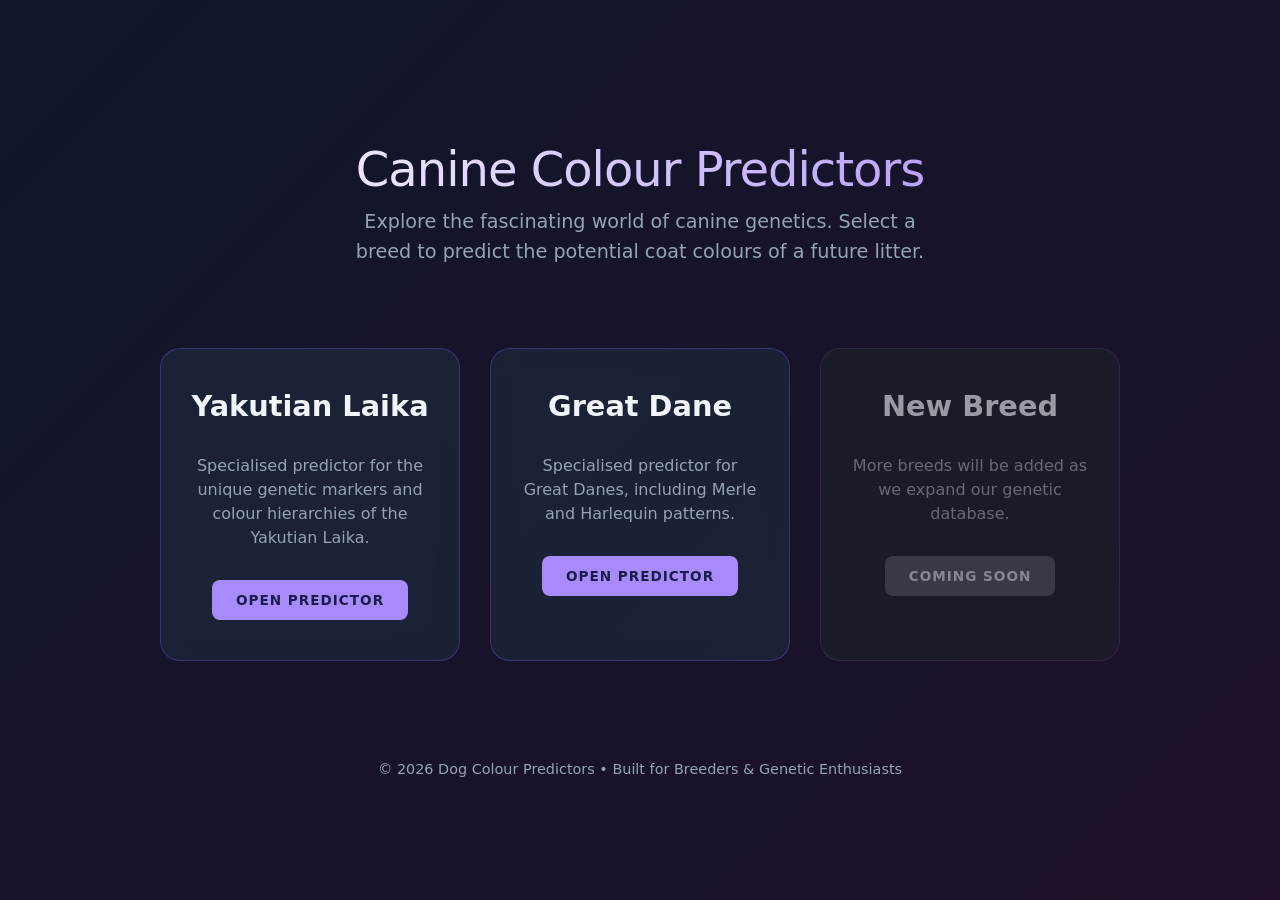
<file: index.html>
<!doctype html>
<html lang="en-AU">
<head>
  <meta charset="utf-8" />
  <meta name="viewport" content="width=device-width,initial-scale=1" />
  <title>Canine Colour Predictors — Genetics Hub</title>
  <style>
    :root {
      --bg-top: #0f172a;
      --bg-bottom: #1e102a;
      --glass: rgba(30, 41, 59, 0.7);
      --glass-border: rgba(132, 94, 255, 0.3);
      --accent: #a78bfa;
      --accent-hover: #c4b5fd;
      --text-main: #f1f5f9;
      --text-muted: #94a3b8;
      --card-radius: 20px;
      font-family: 'Inter', system-ui, -apple-system, sans-serif;
    }

    * { box-sizing: border-box; }

    body {
      margin: 0;
      min-height: 100vh;
      background: linear-gradient(135deg, var(--bg-top), var(--bg-bottom));
      color: var(--text-main);
      display: flex;
      justify-content: center;
      align-items: center;
      padding: 20px;
    }

    .container {
      max-width: 1000px;
      width: 100%;
      text-align: center;
    }

    header {
      margin-bottom: 60px;
    }

    header h1 {
      font-size: 3rem;
      font-weight: 300;
      letter-spacing: -1px;
      margin-bottom: 10px;
      background: linear-gradient(to right, #fff, var(--accent));
      -webkit-background-clip: text;
      -webkit-text-fill-color: transparent;
    }

    header p {
      color: var(--text-muted);
      font-size: 1.2rem;
      max-width: 600px;
      margin: 0 auto;
      line-height: 1.6;
    }

    .breed-grid {
      display: grid;
      grid-template-columns: repeat(auto-fit, minmax(300px, 1fr));
      gap: 30px;
      padding: 20px;
    }

    .breed-card {
      background: var(--glass);
      backdrop-filter: blur(12px);
      border: 1px solid var(--glass-border);
      border-radius: var(--card-radius);
      padding: 40px 30px;
      transition: all 0.3s ease;
      display: flex;
      flex-direction: column;
      align-items: center;
      cursor: pointer;
      text-decoration: none;
      color: inherit;
    }

    .breed-card:hover {
      transform: translateY(-10px);
      border-color: var(--accent);
      box-shadow: 0 15px 40px rgba(167, 139, 250, 0.2);
      background: rgba(45, 55, 72, 0.8);
    }

    .breed-card h2 {
      font-size: 1.8rem;
      margin: 0 0 15px 0;
      color: var(--text-main);
    }

    .breed-card p {
      color: var(--text-muted);
      font-size: 1rem;
      line-height: 1.5;
      margin-bottom: 30px;
    }

    .btn-predict {
      padding: 12px 24px;
      background: var(--accent);
      color: #1e1b4b;
      border-radius: 8px;
      font-weight: 700;
      text-transform: uppercase;
      font-size: 0.85rem;
      letter-spacing: 1px;
      transition: background 0.2s;
    }

    .breed-card:hover .btn-predict {
      background: var(--accent-hover);
    }

    .coming-soon {
      opacity: 0.6;
      filter: grayscale(0.5);
    }

    .coming-soon .btn-predict {
      background: #475569;
      color: #cbd5e1;
      cursor: not-allowed;
    }

    footer {
      margin-top: 80px;
      color: var(--text-muted);
      font-size: 0.9rem;
    }

    @media (max-width: 600px) {
      header h1 { font-size: 2rem; }
    }
  </style>
</head>
<body>

  <div class="container">
    <header>
      <h1>Canine Colour Predictors</h1>
      <p>Explore the fascinating world of canine genetics. Select a breed to predict the potential coat colours of a future litter.</p>
    </header>

    <div class="breed-grid">
      
      <!-- Yakutian Laika Card -->
      <a href="breeds/YakutianLaika/" class="breed-card">
        <h2>Yakutian Laika</h2>
        <p>Specialised predictor for the unique genetic markers and colour hierarchies of the Yakutian Laika.</p>
        <div class="btn-predict">Open Predictor</div>
      </a>

      <!-- Great Dane Card -->
      <a href="breeds/GreatDane/" class="breed-card">
        <h2>Great Dane</h2>
        <p>Specialised predictor for Great Danes, including Merle and Harlequin patterns.</p>
        <div class="btn-predict">Open Predictor</div>
      </a>

      <!-- Placeholder Card 2 (Coming Soon) -->
      <div class="breed-card coming-soon">
        <h2>New Breed</h2>
        <p>More breeds will be added as we expand our genetic database.</p>
        <div class="btn-predict">Coming Soon</div>
      </div>

    </div>

    <footer>
      <p>&copy; 2026 Dog Colour Predictors &bull; Built for Breeders & Genetic Enthusiasts</p>
    </footer>
  </div>

</body>
</html>
</file>
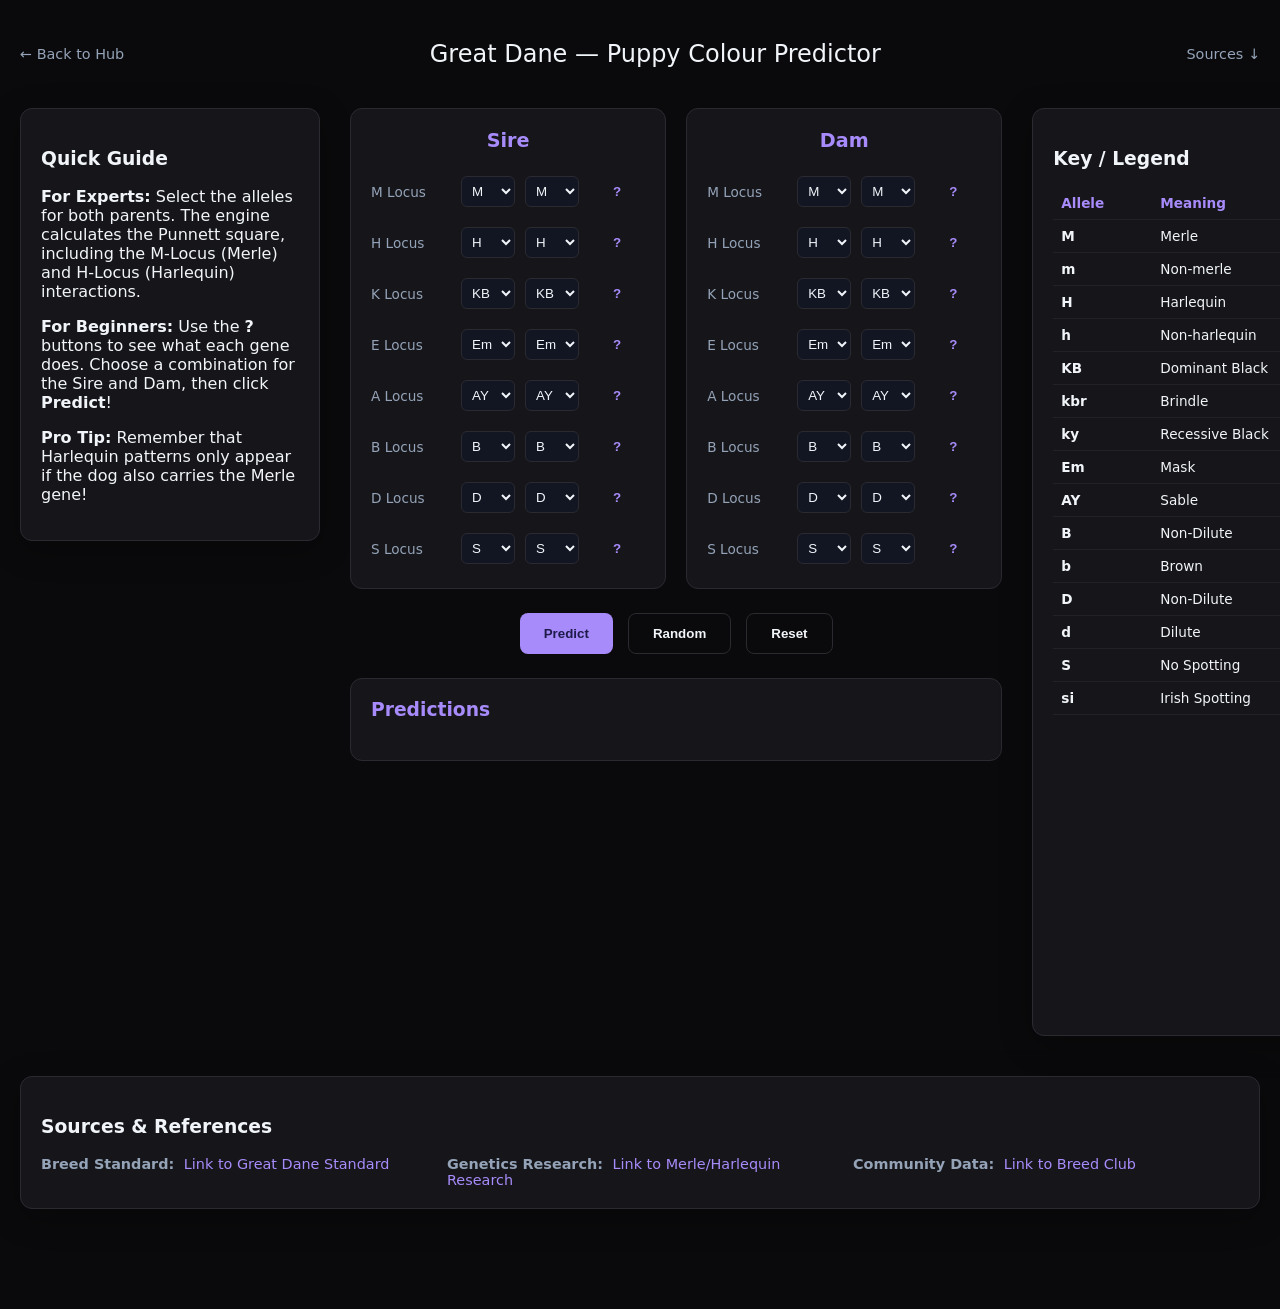
<file: Breeds/Great_Dane/index.html>
<!doctype html>
<html lang="en-AU">
<head>
  <meta charset="utf-8" />
  <meta name="viewport" content="width=device-width,initial-scale=1" />
  <title>Great Dane — Puppy Colour Predictor</title>
  <link rel="stylesheet" href="../../assets/styles.css" />
</head>
<body>
  <main class="container">
    <header>
      <div class="header-top">
        <a href="/" class="back-link">← Back to Hub</a>
        <h1>Great Dane — Puppy Colour Predictor</h1>
        <a href="#sources" class="source-link">Sources ↓</a>
      </div>
    </header>

    <div class="app-layout">
      <aside class="glass-panel">
        <h3>Quick Guide</h3>
        <div id="quick-list" class="guide-content">
          <p><strong>For Experts:</strong> Select the alleles for both parents. The engine calculates the Punnett square, including the M-Locus (Merle) and H-Locus (Harlequin) interactions.</p>
          <p><strong>For Beginners:</strong> Use the <strong>?</strong> buttons to see what each gene does. Choose a combination for the Sire and Dam, then click <strong>Predict</strong>!</p>
          <p><strong>Pro Tip:</strong> Remember that Harlequin patterns only appear if the dog also carries the Merle gene!</p>
        </div>
      </aside>

      <section class="main-panel">
        <div class="parents-container">
          <div class="parent-box">
            <h3>Sire</h3>
            <form data-parent="sire" class="locus-form"></form>
          </div>
          <div class="parent-box">
            <h3>Dam</h3>
            <form data-parent="dam" class="locus-form"></form>
          </div>
        </div>

        <div class="button-group">
          <button id="predict-btn" class="btn-primary">Predict</button>
          <button id="random-btn" class="btn-secondary">Random</button>
          <button id="reset-btn" class="btn-secondary">Reset</button>
        </div>

        <div class="predictions-section">
          <div class="pred-header">
            <h3>Predictions</h3>
            <span id="possibilities-count"></span>
          </div>
          <div id="predictions-area"></div>
        </div>
      </section>

      <aside class="glass-panel">
        <div class="legend-card">
          <h3>Key / Legend</h3>
          <table id="legend-table"></table>
        </div>
        <div class="pie-card">
          <canvas id="pie" width="300" height="300"></canvas>
          <div id="pie-tooltip" class="pie-tooltip"></div>
        </div>
      </aside>
    </div>

    <section id="sources" class="sources-section glass-panel">
      <h3>Sources & References</h3>
      <div class="sources-grid">
        <div class="source-item">
          <strong>Breed Standard:</strong> <a href="#">Link to Great Dane Standard</a>
        </div>
        <div class="source-item">
          <strong>Genetics Research:</strong> <a href="#">Link to Merle/Harlequin Research</a>
        </div>
        <div class="source-item">
          <strong>Community Data:</strong> <a href="#">Link to Breed Club</a>
        </div>
      </div>
    </section>

    <div id="popover" class="popover" aria-hidden="true"></div>
  </main>
  <script src="../../assets/script.js" defer></script>
</body>
</html>
</file>
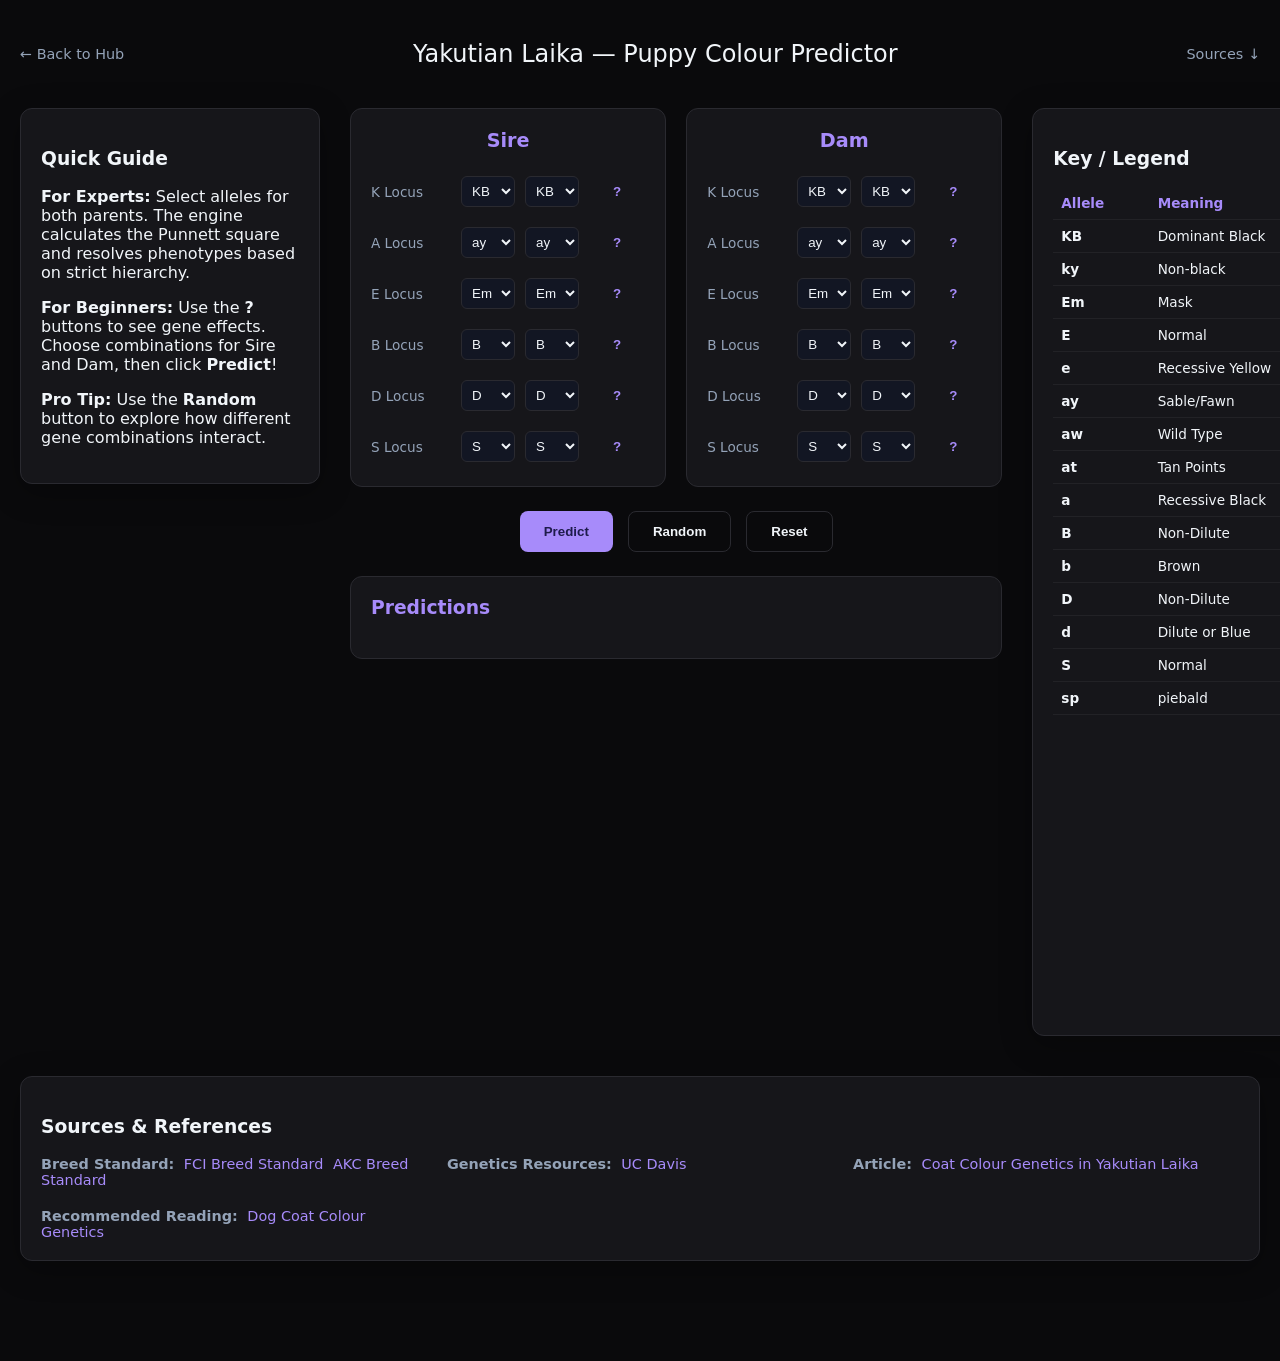
<file: Breeds/Yakutian_Laika/index.html>
<!doctype html>
<html lang="en-AU">
<head>
  <meta charset="utf-8" />
  <meta name="viewport" content="width=device-width,initial-scale=1" />
  <title>Yakutian Laika — Puppy Colour Predictor</title>
  <link rel="stylesheet" href="../../assets/styles.css" />
</head>
<body>
  <main class="container">
    <header>
      <div class="header-top">
        <a href="/" class="back-link">← Back to Hub</a>
        <h1>Yakutian Laika — Puppy Colour Predictor</h1>
        <a href="#sources" class="source-link">Sources ↓</a>
      </div>
    </header>

    <div class="app-layout">
      <aside class="glass-panel">
        <h3>Quick Guide</h3>
        <div id="quick-list" class="guide-content">
          <p><strong>For Experts:</strong> Select alleles for both parents. The engine calculates the Punnett square and resolves phenotypes based on strict hierarchy.</p>
          <p><strong>For Beginners:</strong> Use the <strong>?</strong> buttons to see gene effects. Choose combinations for Sire and Dam, then click <strong>Predict</strong>!</p>
          <p><strong>Pro Tip:</strong> Use the <strong>Random</strong> button to explore how different gene combinations interact.</p>
        </div>
      </aside>

      <section class="main-panel">
        <div class="parents-container">
          <div class="parent-box">
            <h3>Sire</h3>
            <form data-parent="sire" class="locus-form"></form>
          </div>
          <div class="parent-box">
            <h3>Dam</h3>
            <form data-parent="dam" class="locus-form"></form>
          </div>
        </div>

        <div class="button-group">
          <button id="predict-btn" class="btn-primary">Predict</button>
          <button id="random-btn" class="btn-secondary">Random</button>
          <button id="reset-btn" class="btn-secondary">Reset</button>
        </div>

        <div class="predictions-section">
          <div class="pred-header">
            <h3>Predictions</h3>
            <span id="possibilities-count"></span>
          </div>
          <div id="predictions-area"></div>
        </div>
      </section>

      <aside class="glass-panel">
        <div class="legend-card">
          <h3>Key / Legend</h3>
          <table id="legend-table"></table>
        </div>
        <div class="pie-card">
          <canvas id="pie" width="300" height="300"></canvas>
          <div id="pie-tooltip" class="pie-tooltip"></div>
        </div>
      </aside>
    </div>

    <section id="sources" class="sources-section glass-panel">
      <h3>Sources & References</h3>
      <div class="sources-grid">
        <div class="source-item">
          <strong>Breed Standard:</strong> <a href="https://www.fci.be/en/nomenclature/YAKUTIAN-LAIKA-365.html">FCI Breed Standard</a>
          <a href="https://s3.amazonaws.com/cdn-origin-etr.akc.org/wp-content/uploads/2017/10/01114458/Yakutian-Laika.pdf">AKC Breed Standard</a>
        </div>
        <div class="source-item">
          <strong>Genetics Resources:</strong> <a href="https://vgl.ucdavis.edu/dna-tests/dog/all/coat-color-and-or-type">UC Davis </a>
        </div>
        <div class="source-item">
          <strong>Article:</strong> <a href="https://yakutian-laika.com/en/a/234">Coat Colour Genetics in Yakutian Laika</a>
        </div>
        <div class="source-item">
          <strong>Recommended Reading:</strong> <a href="https://doggenetics.co.uk/">Dog Coat Colour Genetics</a>
        <!-- If you add more here, they will wrap to a second row of 3 -->
      </div>
    </section>

    <div id="popover" class="popover" aria-hidden="true"></div>
  </main>
  <script src="../../assets/script.js" defer></script>
</body>
</html>
</file>
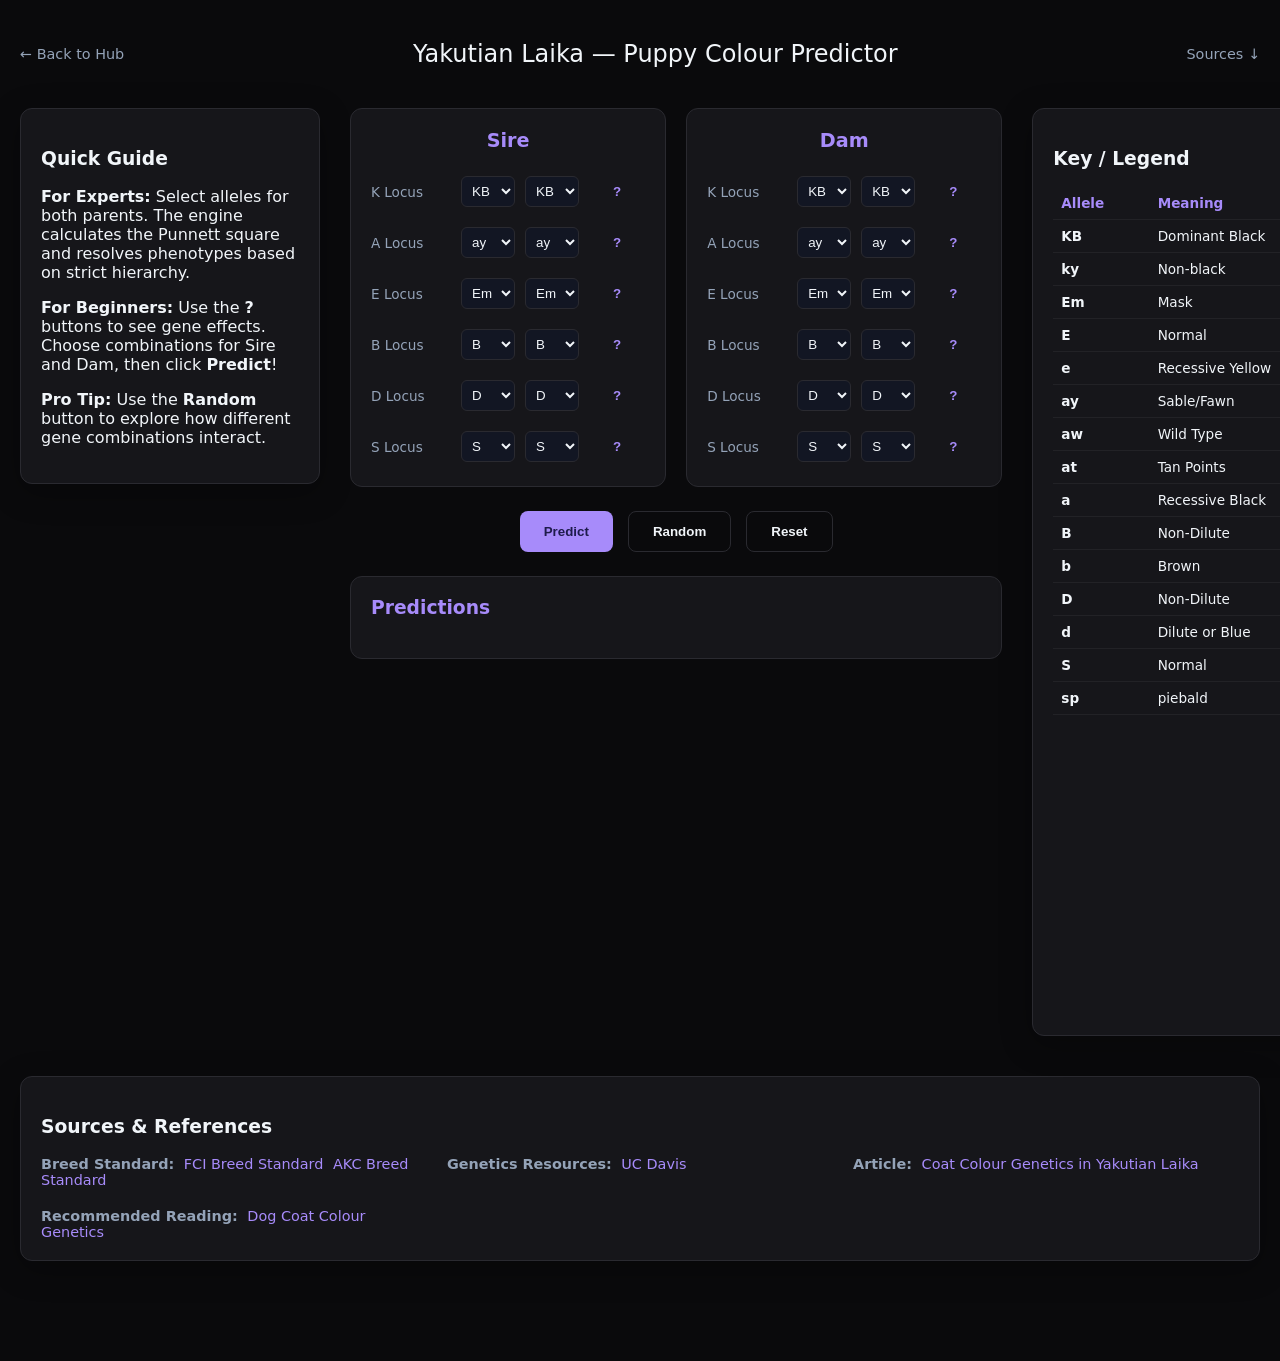
<file: breeds/YakutianLaika/index.html>
<!doctype html>
<html lang="en-AU">
<head>
  <meta charset="utf-8" />
  <meta name="viewport" content="width=device-width,initial-scale=1" />
  <title>Yakutian Laika — Puppy Colour Predictor</title>
  <link rel="stylesheet" href="../../assets/styles.css" />
</head>
<body>
  <main class="container">
    <header>
      <div class="header-top">
        <a href="../../index.html" class="back-link">← Back to Hub</a>
        <h1>Yakutian Laika — Puppy Colour Predictor</h1>
        <a href="#sources" class="source-link">Sources ↓</a>
      </div>
    </header>

    <div class="app-layout">
      <aside class="glass-panel">
        <h3>Quick Guide</h3>
        <div id="quick-list" class="guide-content">
          <p><strong>For Experts:</strong> Select alleles for both parents. The engine calculates the Punnett square and resolves phenotypes based on strict hierarchy.</p>
          <p><strong>For Beginners:</strong> Use the <strong>?</strong> buttons to see gene effects. Choose combinations for Sire and Dam, then click <strong>Predict</strong>!</p>
          <p><strong>Pro Tip:</strong> Use the <strong>Random</strong> button to explore how different gene combinations interact.</p>
        </div>
      </aside>

      <section class="main-panel">
        <div class="parents-container">
          <div class="parent-box">
            <h3>Sire</h3>
            <form data-parent="sire" class="locus-form"></form>
          </div>
          <div class="parent-box">
            <h3>Dam</h3>
            <form data-parent="dam" class="locus-form"></form>
          </div>
        </div>

        <div class="button-group">
          <button id="predict-btn" class="btn-primary">Predict</button>
          <button id="random-btn" class="btn-secondary">Random</button>
          <button id="reset-btn" class="btn-secondary">Reset</button>
        </div>

        <div class="predictions-section">
          <div class="pred-header">
            <h3>Predictions</h3>
            <span id="possibilities-count"></span>
          </div>
          <div id="predictions-area"></div>
        </div>
      </section>

      <aside class="glass-panel">
        <div class="legend-card">
          <h3>Key / Legend</h3>
          <table id="legend-table"></table>
        </div>
        <div class="pie-card">
          <canvas id="pie" width="300" height="300"></canvas>
          <div id="pie-tooltip" class="pie-tooltip"></div>
        </div>
      </aside>
    </div>

    <section id="sources" class="sources-section glass-panel">
      <h3>Sources & References</h3>
      <div class="sources-grid">
        <div class="source-item">
          <strong>Breed Standard:</strong> <a href="https://www.fci.be/en/nomenclature/YAKUTIAN-LAIKA-365.html" target="_blank" rel="noopener noreferrer">FCI Breed Standard</a>
          <a href="https://s3.amazonaws.com/cdn-origin-etr.akc.org/wp-content/uploads/2017/10/01114458/Yakutian-Laika.pdf">AKC Breed Standard</a>
        </div>
        <div class="source-item">
          <strong>Genetics Resources:</strong> <a href="https://vgl.ucdavis.edu/dna-tests/dog/all/coat-color-and-or-type" target="_blank" rel="noopener noreferrer">UC Davis </a>
        </div>
        <div class="source-item">
          <strong>Article:</strong> <a href="https://yakutian-laika.com/en/a/234" target="_blank" rel="noopener noreferrer">Coat Colour Genetics in Yakutian Laika</a>
        </div>
        <div class="source-item">
          <strong>Recommended Reading:</strong> <a href="https://doggenetics.co.uk/" target="_blank" rel="noopener noreferrer">Dog Coat Colour Genetics</a>
        <!-- If you add more here, they will wrap to a second row of 3 -->
      </div>
    </section>

    <div id="popover" class="popover" aria-hidden="true"></div>
  </main>
  <script src="../../assets/script.js" defer></script>
</body>
</html>
</file>
<file: assets/styles.css>
/* ==========================================================================
   1. GLOBAL VARIABLES
   These define the a a single place to change colors for the whole site.
   ========================================================================== */
:root {
  --bg-color: #0a0a0c;
  /* Deepest black for the main page background */
  --panel-bg: #16161a;
  /* Slightly lighter dark for panels/cards */
  --panel-border: #2a2a30;
  /* Subtle border to define panel edges */
  --accent: #a78bfa;
  /* The main purple brand color */
  --accent-hover: #c4b5fd;
  /* Lighter purple for hover states */
  --text-main: #f1f5f9;
  /* Off-white for primary text */
  --text-muted: #94a3b8;
  /* Grey for labels and secondary text */
  --card-radius: 12px;
  /* Rounded corners for all panels */
  font-family: 'Inter', system-ui, -apple-system, sans-serif;
}

/* Basic Reset: Ensures padding/borders don't break the layout width */
* {
  box-sizing: border-box;
}

body {
  margin: 0;
  min-height: 100vh;
  background-color: var(--bg-color);
  color: var(--text-main);
  padding: 40px 20px;
}

/* The main centering wrapper for the whole page */
.container {
  max-width: 1600px;
  margin: 0 auto;
}

/* ==========================================================================
   2. HEADER & NAVIGATION
   Handles the "Back to Hub" and "Sources" links.
   ========================================================================== */
.header-top {
  display: flex;
  justify-content: space-between;
  align-items: center;
  margin-bottom: 40px;
}

header h1 {
  font-size: 1.5rem;
  font-weight: 400;
  margin: 0;
}

.back-link,
.source-link {
  color: var(--text-muted);
  text-decoration: none;
  font-size: 0.9rem;
  transition: color 0.2s;
}

.back-link:hover,
.source-link:hover {
  color: var(--accent);
}

/* ==========================================================================
   3. MAIN LAYOUT (The 3-Column Grid)
   Left: Guide | Middle: Predictor | Right: Legend/Pie
   ========================================================================== */
.app-layout {
  display: grid;
  grid-template-columns: 300px 1fr 350px;
  /* Fixed sidebars, flexible middle */
  gap: 30px;
  align-items: start;
}

/* Common style for all dark panels */
.glass-panel {
  background: var(--panel-bg);
  border: 1px solid var(--panel-border);
  border-radius: var(--card-radius);
  padding: 20px;
  box-shadow: 0 8px 32px rgba(0, 0, 0, 0.3);
}

.main-panel {
  display: flex;
  flex-direction: column;
  gap: 24px;
}

/* ==========================================================================
   4. PARENT FORMS (The Gene Selectors)
   ========================================================================== */
.parents-container {
  display: grid;
  grid-template-columns: 1fr 1fr;
  gap: 20px;
}

.parent-box {
  background: var(--panel-bg);
  border: 1px solid var(--panel-border);
  border-radius: var(--card-radius);
  padding: 20px;
}

.parent-box h3 {
  margin-top: 0;
  text-align: center;
  color: var(--accent);
  font-size: 1.2rem;
  margin-bottom: 20px;
}

.locus-form {
  display: flex;
  flex-direction: column;
  gap: 12px;
}

.locus-row {
  display: flex;
  align-items: center;
  gap: 10px;
}

.locus-row label {
  width: 80px;
  font-size: 0.85rem;
  color: var(--text-muted);
}

.locus-row select {
  flex: 1;
  padding: 6px;
  border-radius: 6px;
  background: rgba(15, 23, 42, 0.6);
  border: 1px solid var(--panel-border);
  color: var(--text-main);
  cursor: pointer;
}

.help {
  background: transparent;
  border: none;
  color: var(--accent);
  cursor: help;
  font-weight: bold;
  display: inline-flex;
  align-items: center;
  justify-content: center;
}

/* ==========================================================================
   5. BUTTONS
   ========================================================================== */
.button-group {
  display: flex;
  justify-content: center;
  gap: 15px;
}

button {
  padding: 12px 24px;
  border-radius: 8px;
  font-weight: 600;
  cursor: pointer;
  transition: all 0.2s;
}

.btn-primary {
  background: var(--accent);
  color: #1e1b4b;
  border: none;
}

.btn-primary:hover {
  background: var(--accent-hover);
  transform: translateY(-2px);
}

.btn-secondary {
  background: transparent;
  color: var(--text-main);
  border: 1px solid var(--panel-border);
}

.btn-secondary:hover {
  background: rgba(167, 139, 250, 0.1);
}

/* ==========================================================================
   6. PREDICTIONS (The Result List)
   ========================================================================== */
.predictions-section {
  background: var(--panel-bg);
  border: 1px solid var(--panel-border);
  border-radius: var(--card-radius);
  padding: 20px;
}

.pred-header {
  display: flex;
  justify-content: space-between;
  align-items: center;
  margin-bottom: 20px;
}

.pred-header h3 {
  margin: 0;
  color: var(--accent);
}

#predictions-area {
  max-height: 600px;
  /* Fixed height for the scroll box */
  overflow-y: auto;
  padding-right: 10px;
}

/* Custom Scrollbar for the prediction list */
#predictions-area::-webkit-scrollbar {
  width: 6px;
}

#predictions-area::-webkit-scrollbar-track {
  background: rgba(0, 0, 0, 0.1);
}

#predictions-area::-webkit-scrollbar-thumb {
  background: var(--glass-border);
  border-radius: 10px;
}

/* Updated Split Layout: Image on the RIGHT */
.prediction-item {
  display: flex;
  flex-direction: row-reverse;
  /* This moves the image to the right side */
  align-items: center;
  justify-content: space-between;
  gap: 20px;
  padding: 15px;
  margin-bottom: 12px;
  background: rgba(15, 23, 42, 0.4);
  border-radius: 12px;
  border-left: 4px solid var(--accent);
}

/* Background colors for warnings */
.bg-lethal {
  background: rgba(255, 77, 77, 0.15) !important;
  border-left-color: #ff4d4d !important;
}

.bg-doublemerle {
  background: rgba(255, 255, 102, 0.1) !important;
  border-left-color: #ffff66 !important;
}

.prediction-text {
  display: flex;
  flex-direction: column;
  flex: 1;
  text-align: left;
}

.prediction-title {
  display: flex;
  justify-content: space-between;
  font-weight: 700;
  font-size: 1.1rem;
  margin-bottom: 5px;
}

.carrier-text {
  font-size: 0.8rem;
  color: var(--accent);
  font-style: italic;
  display: block;
  margin-top: 2px;
}

.prediction-genotype {
  font-family: monospace;
  color: var(--text-muted);
  font-size: 0.9rem;
  margin-top: 8px;
}

.warning-text {
  color: #ff7b7b;
  font-size: 0.8rem;
  font-weight: 700;
  margin-top: 4px;
  display: block;
}

/* ==========================================================================
   7. IMAGE STACK & LIGHTBOX
   ========================================================================== */
.pheno-stack {
  /*default 80px*/
  position: relative;
  width: 100px;
  height: 100px;
  flex-shrink: 0;
  background: #0f0f12;
  border-radius: 8px;
  overflow: hidden;
  border: 1px solid var(--panel-border);
  cursor: pointer;
}

.pheno-stack img {
  width: 100%;
  height: 100%;
  object-fit: cover;
}

.lightbox {
  position: fixed;
  top: 0;
  left: 0;
  width: 100%;
  height: 100%;
  background: rgba(0, 0, 0, 0.9);
  display: none;
  justify-content: center;
  align-items: center;
  z-index: 1000;
  cursor: pointer;
}

.lightbox img {
  max-width: 90%;
  max-height: 90%;
  /* border: 3px solid var(--accent);*/
  border-radius: 12px;
  object-fit: contain;
}


/* ==========================================================================
   8. LEGEND & PIE CHART
   ========================================================================== */
#legend-table {
  width: 100%;
  border-collapse: collapse;
  font-size: 0.85rem;
}

#legend-table td,
#legend-table th {
  padding: 8px;
  text-align: left;
  border-bottom: 1px solid rgba(255, 255, 255, 0.05);
}

#legend-table th {
  color: var(--accent);
}

.pie-card {
  position: relative;
  display: flex;
  justify-content: center;
}

.pie-tooltip {
  position: absolute;
  background: rgba(0, 0, 0, 0.8);
  color: white;
  padding: 5px 10px;
  border-radius: 4px;
  font-size: 0.8rem;
  pointer-events: none;
  display: none;
  z-index: 10;
  white-space: nowrap;
  border: 1px solid var(--accent);
}

/* ==========================================================================
   9. OTHER UTILITIES
   ========================================================================== */
.sources-section {
  margin-top: 40px;
  margin-bottom: 60px;
}

.sources-grid {
  display: grid;
  grid-template-columns: repeat(3, 1fr);
  /* Fixed 3 columns */
  gap: 20px;
  margin-top: 15px;
}

.source-item {
  font-size: 0.9rem;
  color: var(--text-muted);
}

.source-item a {
  color: var(--accent);
  text-decoration: none;
  margin-left: 5px;
}

.popover {
  position: fixed;
  background: #1e293b;
  color: white;
  padding: 10px;
  border-radius: 8px;
  display: none;
  z-index: 100;
  box-shadow: 0 4px 15px rgba(0, 0, 0, 0.5);
  border: 1px solid var(--accent);
}

@media (max-width: 1100px) {
  .app-layout {
    grid-template-columns: 1fr;
  }

  .parents-container {
    grid-template-columns: 1fr;
  }

  .sources-grid {
    grid-template-columns: 1fr;
  }
}
</file>
